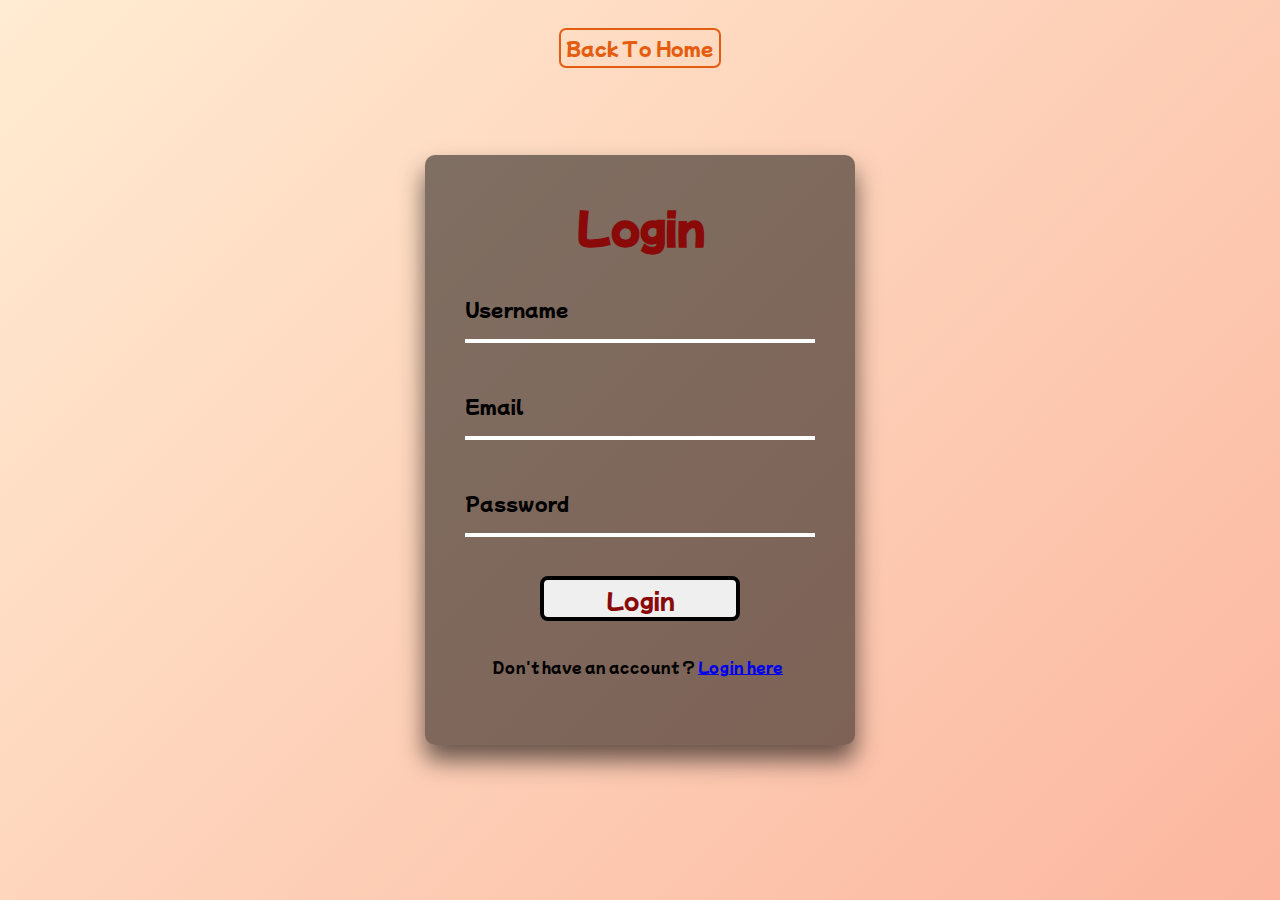
<file: index.html>
<!DOCTYPE html>
<html lang="en">

<head>
    <meta charset="UTF-8">
    <meta name="viewport" content="width=device-width, initial-scale=1.0">
    <title>Login/Signup Form</title>
    <link rel="preconnect" href="https://fonts.googleapis.com">
    <link rel="preconnect" href="https://fonts.gstatic.com" crossorigin>
    <link href="https://fonts.googleapis.com/css2?family=Mochiy+Pop+One&family=Poppins:ital,wght@0,100;0,200;0,300;0,400;0,500;0,600;0,700;0,800;0,900;1,100;1,200;1,300;1,400;1,500;1,600;1,700;1,800;1,900&family=Rubik+Glitch+Pop&display=swap" rel="stylesheet">
    <link rel="stylesheet" href="style.css">
</head>

<body>
    <div id="topbtn">
        <a  href="dashboard.html" class="topone">Back To Home</a>
    </div>
    <div class="container">
        <div class="login-box" id="loginform" ;>
            <h2>Login</h2>
            <form>
                <div class="user-box">
                    <input type="text" id="signup-username" required>
                    <label>Username</label>
                </div>
                <div class="user-box">
                    <input type="email" id="signup-email" required>
                    <label>Email</label>
                </div>
                <div class="user-box">
                    <input type="password" id="signup-password" required>
                    <label>Password</label>
                </div>
                <div id="button">
                    <button type="button" class="btn1" onclick="signup()">Login</button>
                </div>
            </form>
            <p>Don't have an account ? <a href="#" id="switchTosignup" >Login here</a></p>
        </div>

        <div class="signup-box" id="signupform" style="display:none;">
            <h2>Signup</h2>
            <form>
                   <div class="user-box">
                    <input type="email" id="login-email" required>
                    <label>Email</label>
                </div>
                <div class="user-box">
                    <input type="password" id="login-password" required>
                    <label>Password</label>
                </div>
                <div id="button">
                    <button type="button" class="btn2" onclick="login()">Signup</button>
                </div>
            </form>
            <p>Already have an account ? <a href="#" id="switchToLogin" >Signup here</a></p>
        </div>
    </div>

    <script>
        document.getElementById('switchTosignup').addEventListener('click', function(event) {
            document.getElementById('loginform').style.display = 'none';
            document.getElementById('signupform').style.display = 'block';
        });

        document.getElementById('switchToLogin').addEventListener('click', function(event) {
            document.getElementById('signupform').style.display = 'none';
            document.getElementById('loginform').style.display = 'block';
        });
          function signup() {
            const username = document.getElementById('signup-username').value;
            const email = document.getElementById('signup-email').value;
            const password = document.getElementById('signup-password').value;

            if (username && email && password) {
                alert('Signup successful!');
                showLogin();
            } else {
                alert('Please fill all fields.');
            }
        }
         
        function login() {
            const username = document.getElementById('login-email').value;
            const password = document.getElementById('login-password').value;

            if (username === 'testuser' && password === 'testpass') {
                alert('Login successful!');
            } else {
                alert('Invalid credentials.');
            }
        }
    </script>
</body>

</html>
</file>
<file: style.css>
html {
  height: 100%;
  background: linear-gradient(135deg, #ffecd2, #fcb69f);
  font-family: "Mochiy Pop One", sans-serif;
}

#topbtn {
  display: flex;
  justify-content: center;
  align-items: center;
}

.topone {
  position: relative;
  top: 20px;
  text-decoration: none;
  font-size: 18px;
  color: rgb(228, 93, 15);
  border: 2px solid rgb(228, 93, 15);
  padding: 0.4%;
  border-radius: 7px;
}

.topone:hover {
  color: white;
  background-color: rgb(228, 93, 15);
}

.login-box {
  position: absolute;
  top: 50%;
  left: 50%;
  width: 430px;
  height: 590px;
  padding: 40px;
  transform: translate(-50%, -50%);
  background: rgba(0, 0, 0, .5);
  box-sizing: border-box;
  box-shadow: 0 15px 25px rgba(0, 0, 0, .6);
  border-radius: 10px;
}

.signup-box {
  position: absolute;
  top: 50%;
  left: 50%;
  width: 430px;
  height: 550px;
  padding: 40px;
  transform: translate(-50%, -50%);
  background: rgba(0, 0, 0, .5);
  box-sizing: border-box;
  box-shadow: 0 15px 25px rgba(0, 0, 0, .6);
  border-radius: 10px;
}

h2 {
  margin: 0 0 30px;
  padding: 0;
  font-family: "Mochiy Pop One", sans-serif;
  color: #8a0909;
  font-size: 42px;
  font-weight: 700;
  text-align: center;
}

.user-box {
  position: relative;
}

.user-box input {
  width: 100%;
  padding: 15px 0;
  font-size: 20px;
  color: #ffffff;
  margin-bottom: 40px;
  border: none;
  border-bottom: 4px solid #fff;
  outline: none;
  background-color: transparent;
  /* pointer-events: fill; */
}

.user-box label {
  position: absolute;
  top: 0;
  left: 0;
  padding: 10px 0;
  font-size: 18px;
  color: #000000;
  pointer-events: none;
  transition: .5s;
  gap: 10%;
  pointer-events: none;
}

.user-box input:focus~label,
.user-box input:valid~label {
  top: -20px;
  left: 0;
  color: #000000;
  font-size: 20px;
}

#button {
  display: flex;
  justify-content: center;
  align-items: center;
}

.btn1 {
  position: relative;
  top: -1px;
  width: 200px;
  height: 45px;
  font-size: 22px;
  color: #8a0909;
  font-family: "Mochiy Pop One", sans-serif;
  border-radius: 8px;
  border: 4px solid black;
}

.btn1:hover {
  background-color: transparent;
}

.btn2 {
  position: relative;
  top: -1px;
  width: 200px;
  height: 45px;
  font-size: 22px;
  color: #8a0909;
  font-family: "Mochiy Pop One", sans-serif;
  border-radius: 8px;
  border: 4px solid black;
}

.btn2:hover {
  background-color: transparent;
}

p {
  margin-top: 10%;
  font-size: 14px;
  margin-left: 8%;
}

p.text {
  font-size: 18px;
  position: absolute;
  top: 10%;
}
</file>
